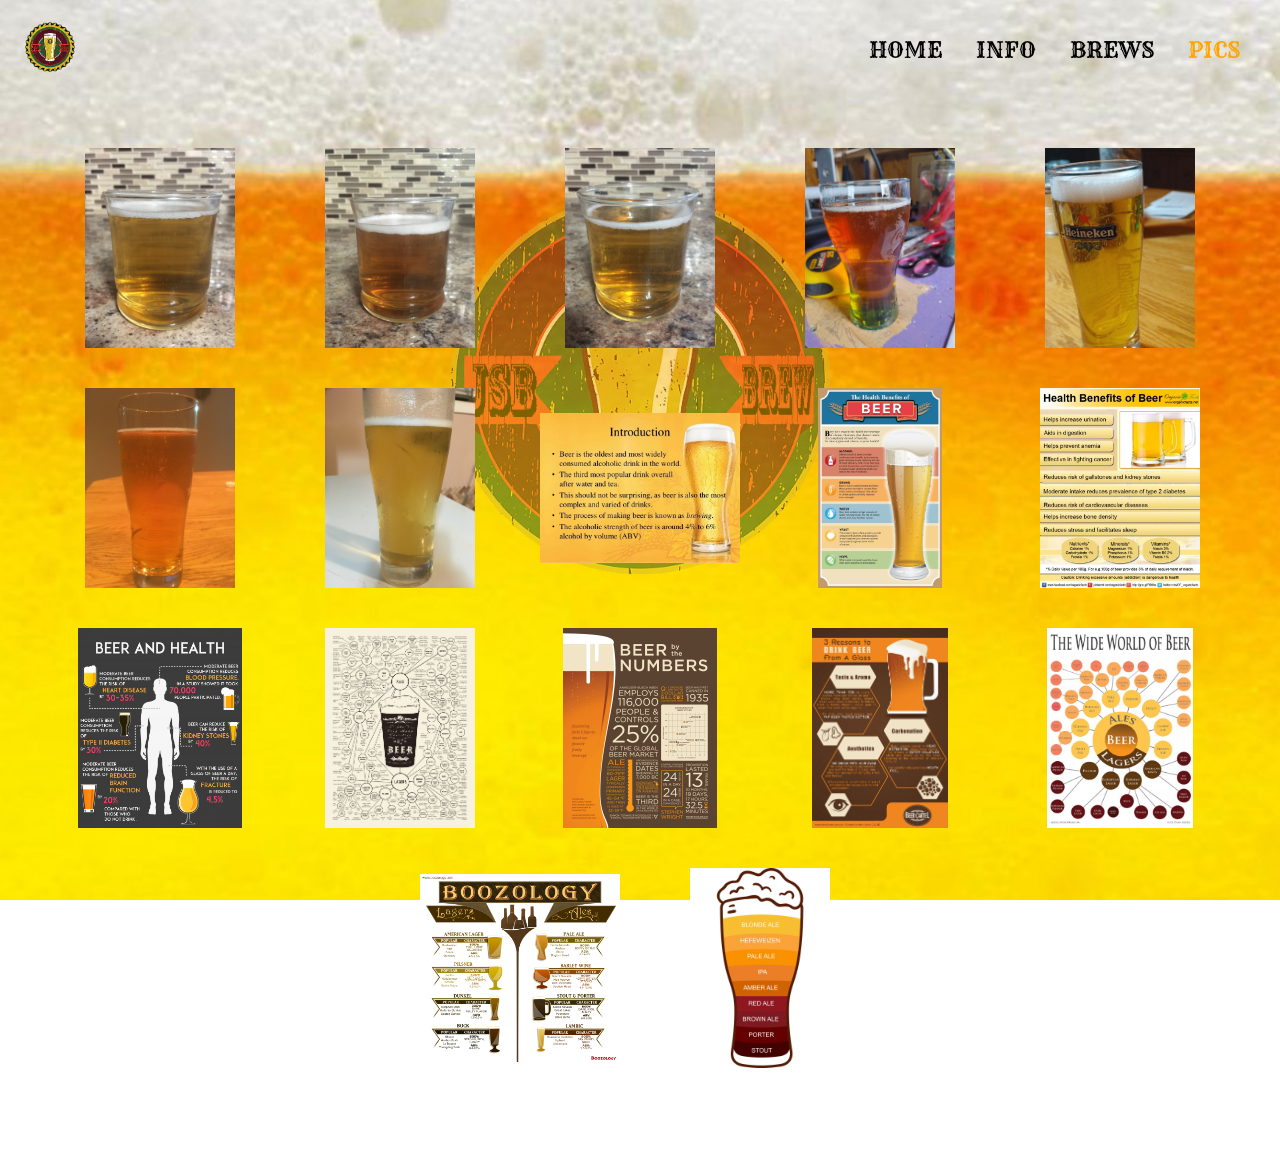
<file: gallery.html>
<!DOCTYPE html>
<html lang="en">
<head>
    <meta charset="UTF-8">
    <meta http-equiv="X-UA-Compatible" content="IE=edge">
    <meta name="viewport" content="width=device-width, initial-scale=1.0">
    <title>JSB Brew Gallery</title>
    <link rel="stylesheet" href="https://cdnjs.cloudflare.com/ajax/libs/font-awesome/5.15.3/css/all.min.css" integrity="sha512-iBBXm8fW90+nuLcSKlbmrPcLa0OT92xO1BIsZ+ywDWZCvqsWgccV3gFoRBv0z+8dLJgyAHIhR35VZc2oM/gI1w==" crossorigin="anonymous" />
    <link rel="stylesheet" href="https://unpkg.com/swiper/swiper-bundle.min.css" />
    <link rel="stylesheet" href="style.css">
</head>
<body>

    <div class="bg-area"></div>

    <div class="container">
        
            <!-- nav starts here -->
            <div class="header">
                <div class="logo">
                    <a href="index.html"><img src="img/home-logo-js.png" class="logo" alt=""></a>
                </div>
                <div class="toggle" onclick="toggleMenu();"></div>
                <div class="navbar">
                    <ul class="navigation">
                        <li><a href="index.html" onclick="toggleMenu();">Home</a></li>
                        <li><a href="info.html" onclick="toggleMenu();">Info</a></li>
                        <li><a href="records.html" onclick="toggleMenu();">Brews</a></li>
                        <li><a href="#" class="active" onclick="toggleMenu();">Pics</a></li>
                    </ul>
                </div>
            </div>
            <!-- nav ends here -->

            <!-- logo bg starts here -->
            <div class="label">
                <img src="img/small-logo.png" alt="logo">
            </div>
            <!-- logo bg ends here -->
            <div class="gallery-main">
            <section>
                <div class="box">
                    <div class="imgBx">
                        <img src="img/A4.JPG" alt="">
                        <h2>Click Again To Close</h2>
                        <div class="content">
                            <h3>American Lager Light (4th)</h3>
                        </div>
                    </div>
                </div>
                <div class="box">
                    <div class="imgBx">
                        <img src="img/MPL.JPG" alt="">
                        <h2>Click Again To Close</h2>
                        <div class="content">
                            <h3>Munton's Premium Lager</h3>
                        </div>
                    </div>
                </div>
                <div class="box">
                    <div class="imgBx">
                        <img src="img/A3.JPG" alt="">
                        <h2>Click Again To Close</h2>
                        <div class="content">
                            <h3>American Lager Light (3rd)</h3>
                        </div>
                    </div>
                </div>
                <div class="box">
                    <div class="imgBx">
                        <img src="img/b2.png" alt="">
                        <h2>Click Again To Close</h2>
                        <div class="content">
                            <h3>Munton's Cerveza</h3>
                        </div>
                    </div>
                </div>
                <div class="box">
                    <div class="imgBx">
                        <img src="img/b1.png" alt="">
                        <h2>Click Again To Close</h2>
                        <div class="content">
                            <h3>American Lager Light (1st)</h3>
                        </div>
                    </div>
                </div>
                <div class="box">
                    <div class="imgBx">
                        <img src="img/nz-pilsner.JPG" alt="">
                        <h2>Click Again To Close</h2>
                        <div class="content">
                            <h3>New Zealand Pilsner</h3>
                        </div>
                    </div>
                </div>
                <div class="box">
                    <div class="imgBx">
                        <img src="img/Coopers-Blonde2.JPG" alt="">
                        <h2>Click Again To Close</h2>
                        <div class="content">
                            <h3>Coopers Blonde (2nd)</h3>
                        </div>
                    </div>
                </div>
                <div class="box">
                    <div class="imgBx">
                        <img src="img/g9.jpg" alt="">
                        <h2>Click Again To Close</h2>
                    </div>
                </div>
                <div class="box">
                    <div class="imgBx">
                        <img src="img/g10.jpg" alt="">
                        <h2>Click Again To Close</h2>
                    </div>
                </div>
                <div class="box">
                    <div class="imgBx">
                        <img src="img/g11.jpg" alt="">
                        <h2>Click Again To Close</h2>
                    </div>
                </div>
                <div class="box">
                    <div class="imgBx">
                        <img src="img/g8.jpg" alt="">
                        <h2>Click Again To Close</h2>
                    </div>
                </div>
                <div class="box">
                    <div class="imgBx">
                        <img src="img/g7.jpg" alt="">
                        <h2>Click Again To Close</h2>
                    </div>
                </div>
                <div class="box">
                    <div class="imgBx">
                        <img src="img/g1.png" alt="">
                        <h2>Click Again To Close</h2>
                    </div>
                </div>
                <div class="box">
                    <div class="imgBx">
                        <img src="img/g3.jpg" alt="">
                        <h2>Click Again To Close</h2>
                    </div>
                </div>
                <div class="box">
                    <div class="imgBx">
                        <img src="img/g6.jpg" alt="">
                        <h2>Click Again To Close</h2>
                    </div>
                </div>
                <div class="box">
                    <div class="imgBx">
                        <img src="img/g4.png" alt="">
                        <h2>Click Again To Close</h2>
                    </div>
                </div>
                <div class="box">
                    <div class="imgBx">
                        <img src="img/g16.png" alt="">
                        <h2>Click Again To Close</h2>
                    </div>
                </div>
            </section>
        
        
        <!-- footer starts here -->
        <div class="footer">
            <ul class="icons">        
                <li class="icon"><a href="#"><i class="fab fa-facebook-f"></i></a></li>        
                    <li class="icon"><a href="#"><i class="fab fa-twitter"></i></a></li>        
                    <li class="icon"><a href="#"><i class="fab fa-instagram"></i></a></li>        
                    <li class="icon"><a href="#"><i class="fab fa-pinterest"></i></a></li>
            </ul>
        </div>
        <!-- footer ends here -->

    </div>

</div>
    <script src="https://unpkg.com/swiper/swiper-bundle.min.js"></script>
    <script src="script.js"></script>
</body>
</html>
</file>
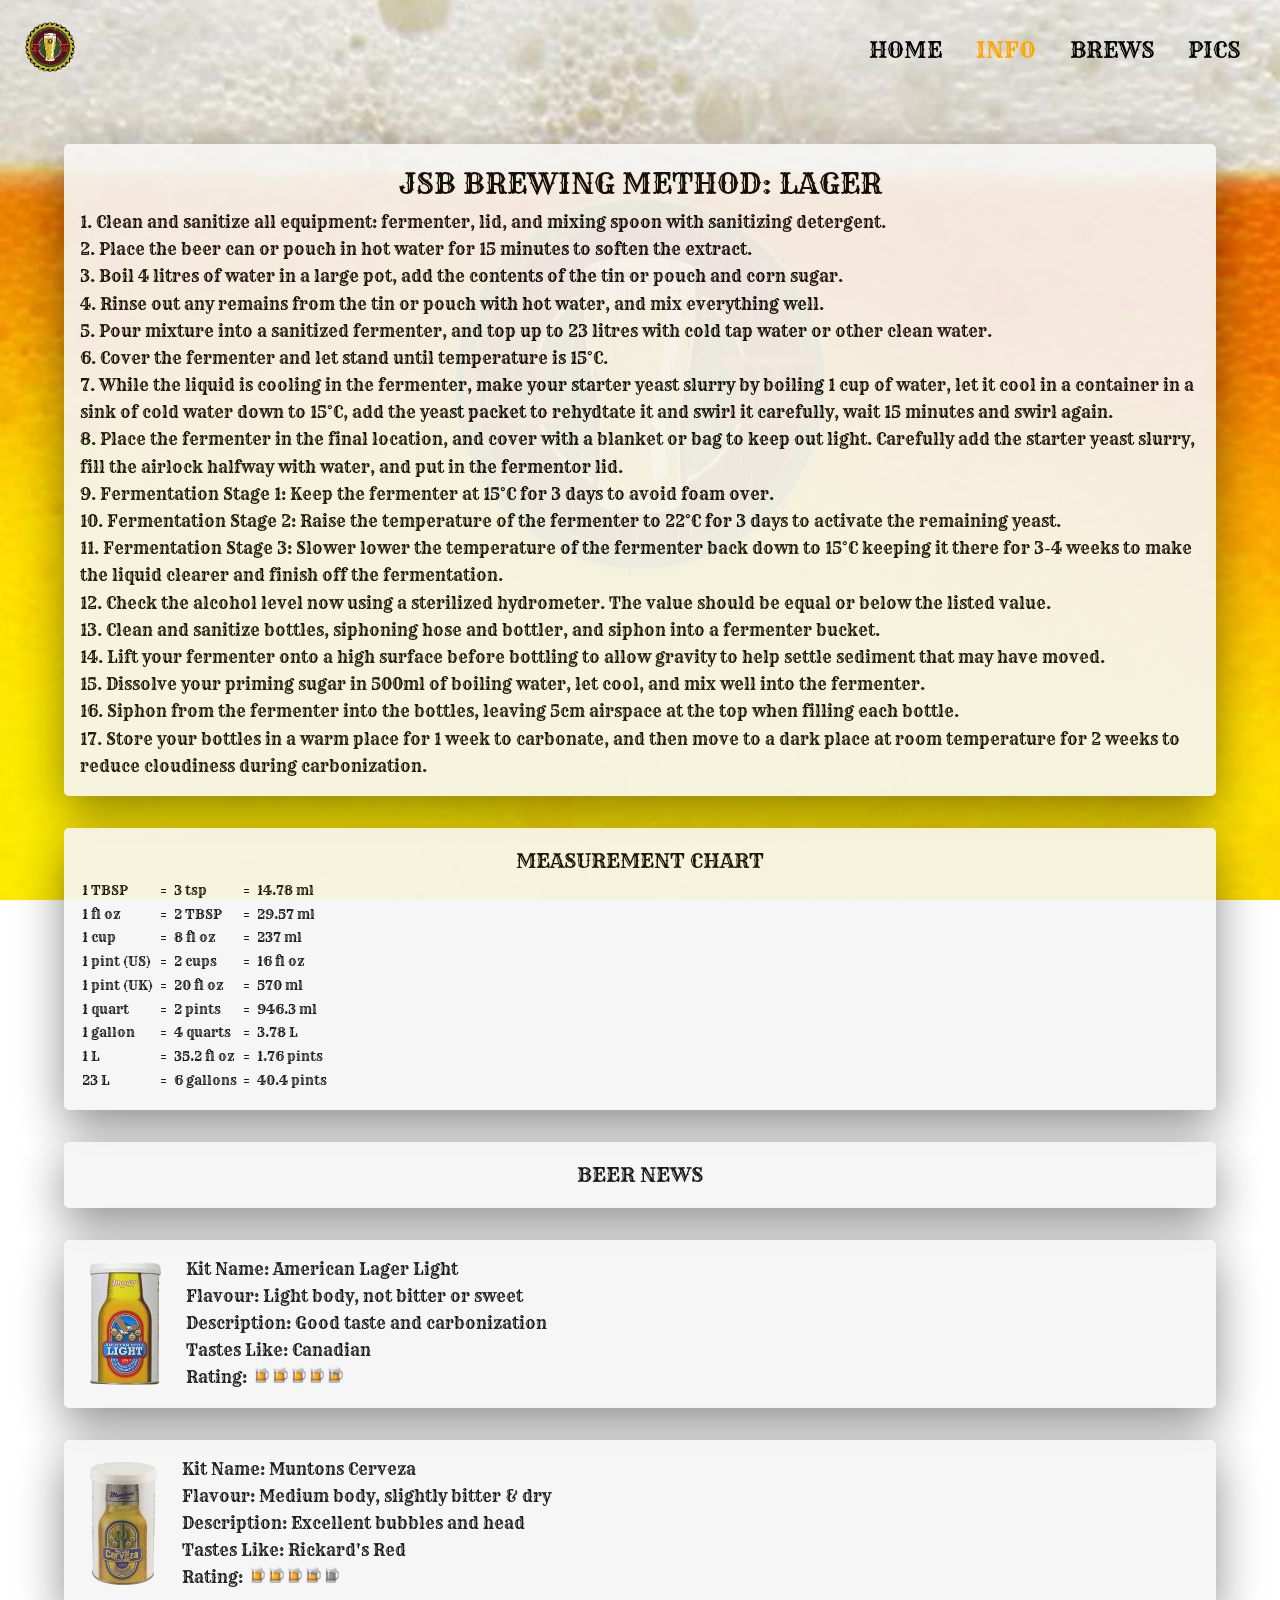
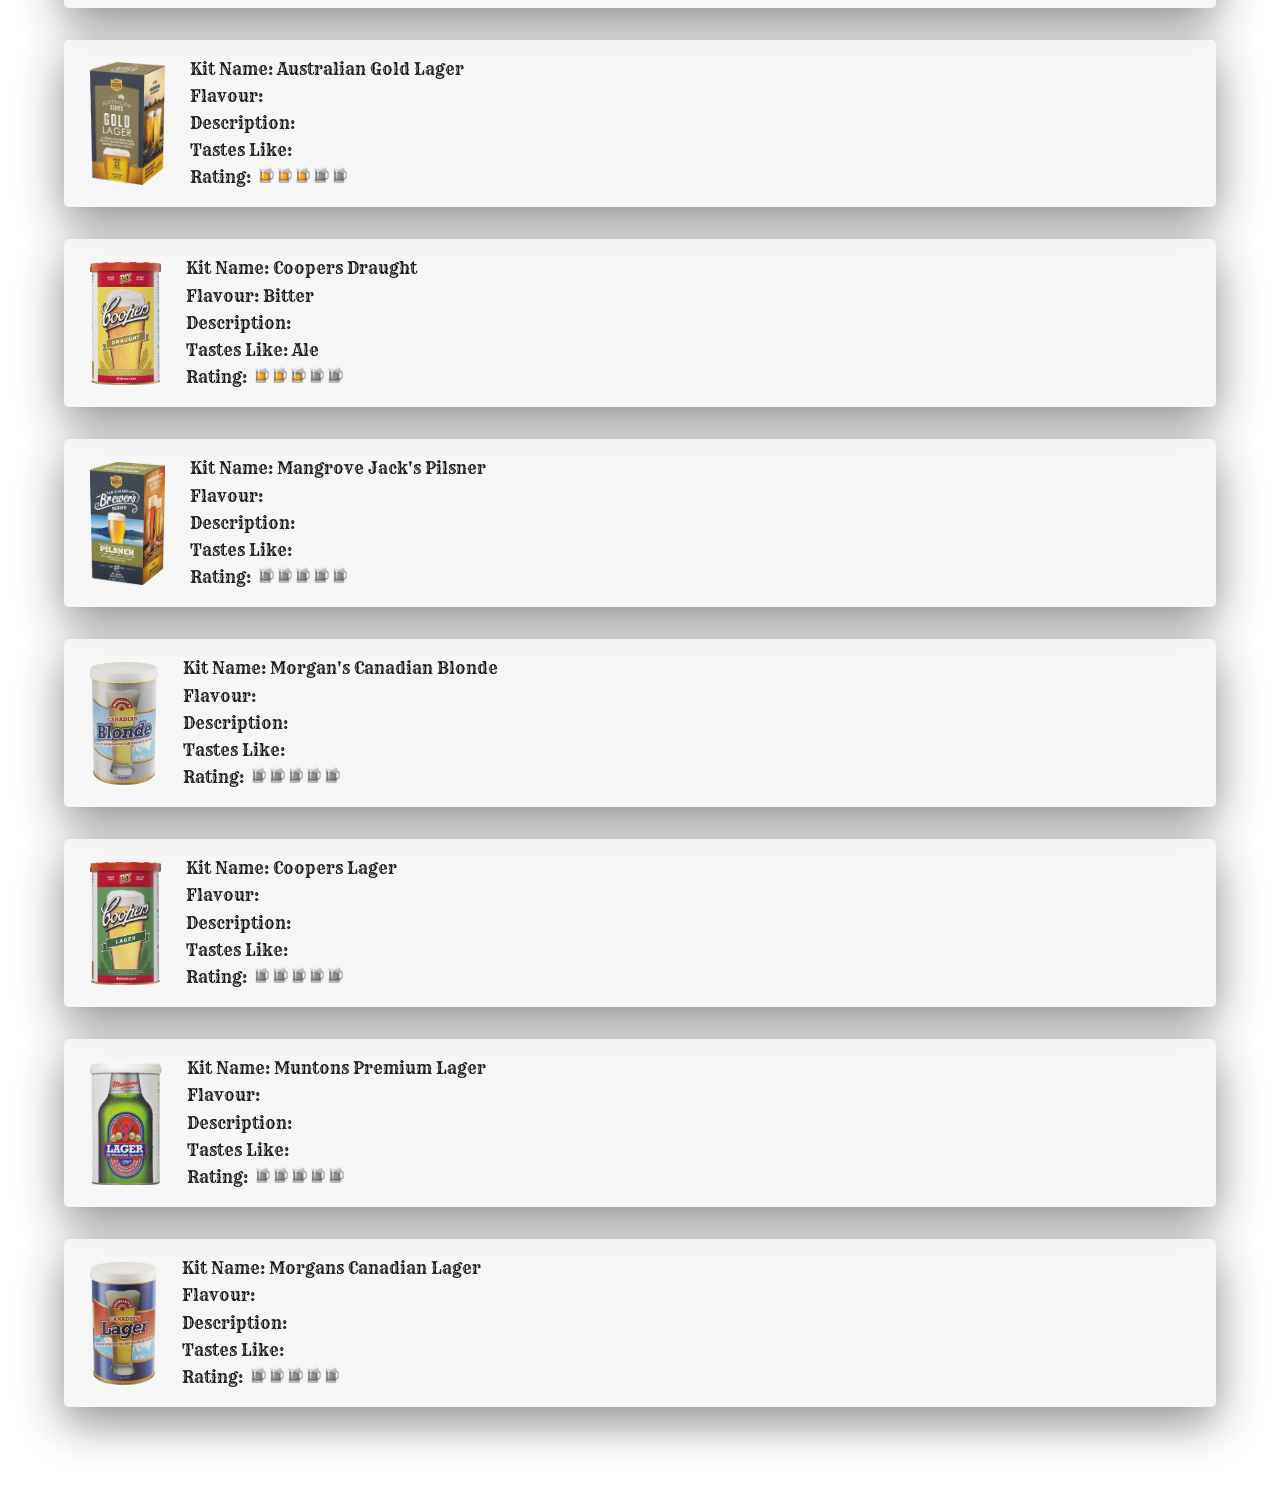
<file: info.html>
<!DOCTYPE html>
<html lang="en">
<head>
    <meta charset="UTF-8">
    <meta http-equiv="X-UA-Compatible" content="IE=edge">
    <meta name="viewport" content="width=device-width, initial-scale=1.0">
    <title>JSB Brew Info</title>
    <!-- <link rel="preconnect" href="https://fonts.gstatic.com"> -->
    <!-- <link href="https://fonts.googleapis.com/css2?family=Rye&display=swap" rel="stylesheet"> -->
    <link rel="stylesheet" href="https://cdnjs.cloudflare.com/ajax/libs/font-awesome/5.15.3/css/all.min.css" integrity="sha512-iBBXm8fW90+nuLcSKlbmrPcLa0OT92xO1BIsZ+ywDWZCvqsWgccV3gFoRBv0z+8dLJgyAHIhR35VZc2oM/gI1w==" crossorigin="anonymous" />
    <!-- <link rel="stylesheet" href="https://unpkg.com/swiper/swiper-bundle.min.css" /> -->
    <link rel="stylesheet" href="style.css">
</head>
<body>

    <div class="bg-area"></div>

    <div class="container">
        
            <!-- nav starts here -->
            <div class="header">
                <div class="logo">
                    <a href="index.html"><img src="img/home-logo-js.png" class="logo" alt=""></a>
                </div>
                <div class="toggle" onclick="toggleMenu();"></div>
                <div class="navbar">
                    <ul class="navigation">
                        <li><a href="index.html" onclick="toggleMenu();">Home</a></li>
                        <li><a href="#" class="active" onclick="toggleMenu();">Info</a></li>
                        <li><a href="records.html" onclick="toggleMenu();">Brews</a></li>
                        <li><a href="gallery.html" onclick="toggleMenu();">Pics</a></li>
                    </ul>
                </div>
            </div>
            <!-- nav ends here -->

            <!-- logo bg starts here -->
            <div class="label">
                <img src="img/small-logo.png" alt="logo">
            </div>
            <!-- logo bg ends here -->
            <div class="info-main">
            <!-- method start here -->
            <div class="card methods">
                <h3>JSB Brewing Method: Lager</h3>
                <p>
                    1. Clean and sanitize all equipment: fermenter, lid, and mixing spoon with sanitizing detergent.<br>
                    2. Place the beer can or pouch in hot water for 15 minutes to soften the extract.<br>
                    3. Boil 4 litres of water in a large pot, add the contents of the tin or pouch and corn sugar.<br>
                    4. Rinse out any remains from the tin or pouch with hot water, and mix everything well.<br>
                    5. Pour mixture into a sanitized fermenter, and top up to 23 litres with cold tap water or other clean water.<br>
                    6. Cover the fermenter and let stand until temperature is 15°C.<br>
                    7. While the liquid is cooling in the fermenter, make your starter yeast slurry by boiling 1 cup of water, let it cool in a container in a sink of cold water down to 15°C, add the yeast packet to rehydtate it and swirl it carefully, wait 15 minutes and swirl again.<br>
                    8. Place the fermenter in the final location, and cover with a blanket or bag to keep out light. Carefully add the starter yeast slurry, fill the airlock halfway with water, and put in the fermentor lid.<br>
                    9. Fermentation Stage 1: Keep the fermenter at 15°C for 3 days to avoid foam over.<br>
                    10. Fermentation Stage 2: Raise the temperature of the fermenter to 22°C for 3 days to activate the remaining yeast.<br>
                    11. Fermentation Stage 3: Slower lower the temperature of the fermenter back down to 15°C keeping it there for 3-4 weeks to make the liquid clearer and finish off the fermentation.<br>
                    12. Check the alcohol level now using a sterilized hydrometer. The value should be equal or below the listed value.<br>
                    13. Clean and sanitize bottles, siphoning hose and bottler, and siphon into a fermenter bucket.<br>
                    14. Lift your fermenter onto a high surface before bottling to allow gravity to help settle sediment that may have moved.<br>
                    15. Dissolve your priming sugar in 500ml of boiling water, let cool, and mix well into the fermenter.<br>
                    16. Siphon from the fermenter into the bottles, leaving 5cm airspace at the top when filling each bottle.<br>
                    17. Store your bottles in a warm place for 1 week to carbonate, and then move to a dark place at room temperature for 2 weeks to reduce cloudiness during carbonization.<br>
                </p>
            </div>
            <!-- method ends here -->

            <!-- measurement chart starts here -->
            <div class="card">
                <h4>Measurement Chart</h4>
                <table>
                    <tr>
                        <td>1 TBSP</td>
                        <td>=</td>
                        <td>3 tsp</td>
                        <td>=</td>
                        <td>14.78 ml</td>
                    </tr>
                    <tr>
                        <td>1 fl oz</td>
                        <td>=</td>
                        <td>2 TBSP</td>
                        <td>=</td>
                        <td>29.57 ml</td>
                    </tr>
                    <tr>
                        <td>1 cup</td>
                        <td>=</td>
                        <td>8 fl oz</td>
                        <td>=</td>
                        <td>237 ml</td>
                    </tr>
                    <tr>
                        <td>1 pint (US)</td>
                        <td>=</td>
                        <td>2 cups</td>
                        <td>=</td>
                        <td>16 fl oz</td>
                    </tr>
                    <tr>
                        <td>1 pint (UK)</td>
                        <td>=</td>
                        <td>20 fl oz</td>
                        <td>=</td>
                        <td>570 ml</td>
                    </tr>
                    <tr>
                        <td>1 quart</td>
                        <td>=</td>
                        <td>2 pints</td>
                        <td>=</td>
                        <td>946.3 ml</td>
                    </tr>
                    <tr>
                        <td>1 gallon</td>
                        <td>=</td>
                        <td>4 quarts</td>
                        <td>=</td>
                        <td>3.78 L</td>
                    </tr>
                    <tr>
                        <td>1 L</td>
                        <td>=</td>
                        <td>35.2 fl oz</td>
                        <td>=</td>
                        <td>1.76 pints</td>
                    </tr>
                    <tr>
                        <td>23 L</td>
                        <td>=</td>
                        <td>6 gallons</td>
                        <td>=</td>
                        <td>40.4 pints</td>
                    </tr>
                </table>

            </div>
            <!-- measurement chart ends here -->

            <!-- newsfeed starts here -->
            <div class="card news">
                <h4>Beer News</h4>
                <!-- start sw-rss-feed code --> 
                <script type="text/javascript">   
                rssfeed_url = new Array(); 
                rssfeed_url[0]="https://beerandbrewing.com/rss/"; rssfeed_url[1]="https://athomebrewer.com/feed"; rssfeed_url[2]="http://beersmith.com/blog/feed/"; rssfeed_url[3]="http://feeds.feedburner.com/CraftBeerBrewingMagazinePodcast"; rssfeed_url[4]="https://www.canadianbeernews.com/feed/";  
                rssfeed_frame_width="100%"; 
                rssfeed_frame_height="300"; 
                rssfeed_scroll="on"; 
                rssfeed_scroll_step="9"; 
                rssfeed_scroll_bar="off"; 
                rssfeed_target="_blank"; 
                rssfeed_font_size="14"; 
                rssfeed_font_face="Times"; 
                rssfeed_border="off"; 
                rssfeed_css_url=""; 
                rssfeed_title="off"; 
                rssfeed_title_name=""; 
                rssfeed_title_bgcolor="#3366ff"; 
                rssfeed_title_color="#ffcc00"; 
                rssfeed_title_bgimage=""; 
                rssfeed_footer="off"; 
                rssfeed_footer_name="rss feed"; 
                rssfeed_footer_bgcolor="#fff"; 
                rssfeed_footer_color="#333"; 
                rssfeed_footer_bgimage=""; 
                rssfeed_item_title_length="50"; 
                rssfeed_item_title_color="#ffcc00"; 
                rssfeed_item_bgcolor="#"; 
                rssfeed_item_bgimage=""; 
                rssfeed_item_border_bottom="on"; 
                rssfeed_item_source_icon="on"; 
                rssfeed_item_date="on"; 
                rssfeed_item_description="on"; 
                rssfeed_item_description_length="500"; 
                rssfeed_item_description_color="#000"; 
                rssfeed_item_description_link_color="#ffcc00"; 
                rssfeed_item_description_tag="on"; 
                rssfeed_no_items="0"; 
                rssfeed_cache = "c773934f8f0cc232b1e6413786f71dca"; 
                </script> 
            <script type="text/javascript" src="//feed.surfing-waves.com/js/rss-feed.js"></script> 
            <!-- end sw-rss-feed code -->
            </div>
            <!-- newsfeed ends here -->

            <!-- kit cards start here -->
            <div class="card kit">
                <img src="img/american-light.png" class="kit-box" alt="">
                <div class="kit-info">
                    <p>Kit Name: American Lager Light</p>
                    <p>Flavour: Light body, not bitter or sweet</p>
                    <p>Description: Good taste and carbonization</p>
                    <p>Tastes Like: Canadian</p>
                    <p>Rating:&nbsp;  
                        <img src="img/muga.png" class="rating" alt="">
                        <img src="img/muga.png" class="rating" alt="">
                        <img src="img/muga.png" class="rating" alt="">
                        <img src="img/muga.png" class="rating" alt="">
                        <img src="img/mugc.png" class="rating" alt="">
                    </p>
                </div>
            </div>

            <div class="card kit">
                <img src="img/cerveza.png" class="kit-box" alt="">
                <div class="kit-info">
                    <p>Kit Name: Muntons Cerveza</p>
                    <p>Flavour: Medium body, slightly bitter & dry</p>
                    <p>Description: Excellent bubbles and head</p>
                    <p>Tastes Like: Rickard's Red</p>
                    <p>Rating:&nbsp;  
                        <img src="img/muga.png" class="rating" alt="">
                        <img src="img/muga.png" class="rating" alt="">
                        <img src="img/muga.png" class="rating" alt="">
                        <img src="img/mugc.png" class="rating" alt="">
                        <img src="img/mugb.png" class="rating" alt="">
                    </p>
                </div>
            </div>

            <div class="card kit">
                <img src="img/aust-gold.png" class="kit-box" alt="">
                <div class="kit-info">
                    <p>Kit Name: Australian Gold Lager</p>
                    <p>Flavour: </p>
                    <p>Description: </p>
                    <p>Tastes Like: </p>
                    <p>Rating:&nbsp;  
                        <img src="img/muga.png" class="rating" alt="">
                        <img src="img/muga.png" class="rating" alt="">
                        <img src="img/muga.png" class="rating" alt="">
                        <img src="img/mugb.png" class="rating" alt="">
                        <img src="img/mugb.png" class="rating" alt="">
                    </p>
                </div>
            </div>

            <div class="card kit">
                <img src="img/coopers-draught.png" class="kit-box" alt="">
                <div class="kit-info">
                    <p>Kit Name: Coopers Draught</p>
                    <p>Flavour: Bitter</p>
                    <p>Description: </p>
                    <p>Tastes Like: Ale</p>
                    <p>Rating:&nbsp;  
                        <img src="img/muga.png" class="rating" alt="">
                        <img src="img/muga.png" class="rating" alt="">
                        <img src="img/mugc.png" class="rating" alt="">
                        <img src="img/mugb.png" class="rating" alt="">
                        <img src="img/mugb.png" class="rating" alt="">
                    </p>
                </div>
            </div>

            <div class="card kit">
                <img src="img/nz-pilsner.png" class="kit-box" alt="">
                <div class="kit-info">
                    <p>Kit Name: Mangrove Jack's Pilsner</p>
                    <p>Flavour: </p>
                    <p>Description: </p>
                    <p>Tastes Like: </p>
                    <p>Rating:&nbsp;  
                        <img src="img/mugb.png" class="rating" alt="">
                        <img src="img/mugb.png" class="rating" alt="">
                        <img src="img/mugb.png" class="rating" alt="">
                        <img src="img/mugb.png" class="rating" alt="">
                        <img src="img/mugb.png" class="rating" alt="">
                    </p>
                </div>
            </div>

            <div class="card kit">
                <img src="img/morgans-blonde.png" class="kit-box" alt="">
                <div class="kit-info">
                    <p>Kit Name: Morgan's Canadian Blonde</p>
                    <p>Flavour: </p>
                    <p>Description: </p>
                    <p>Tastes Like: </p>
                    <p>Rating:&nbsp;  
                        <img src="img/mugb.png" class="rating" alt="">
                        <img src="img/mugb.png" class="rating" alt="">
                        <img src="img/mugb.png" class="rating" alt="">
                        <img src="img/mugb.png" class="rating" alt="">
                        <img src="img/mugb.png" class="rating" alt="">
                    </p>
                </div>
            </div>

            <div class="card kit">
                <img src="img/coopers-lager.png" class="kit-box" alt="">
                <div class="kit-info">
                    <p>Kit Name: Coopers Lager</p>
                    <p>Flavour: </p>
                    <p>Description: </p>
                    <p>Tastes Like: </p>
                    <p>Rating:&nbsp;  
                        <img src="img/mugb.png" class="rating" alt="">
                        <img src="img/mugb.png" class="rating" alt="">
                        <img src="img/mugb.png" class="rating" alt="">
                        <img src="img/mugb.png" class="rating" alt="">
                        <img src="img/mugb.png" class="rating" alt="">
                    </p>
                </div>
            </div>

            <div class="card kit">
                <img src="img/Muntons-Lager.png" class="kit-box" alt="">
                <div class="kit-info">
                    <p>Kit Name: Muntons Premium Lager</p>
                    <p>Flavour: </p>
                    <p>Description: </p>
                    <p>Tastes Like: </p>
                    <p>Rating:&nbsp;  
                        <img src="img/mugb.png" class="rating" alt="">
                        <img src="img/mugb.png" class="rating" alt="">
                        <img src="img/mugb.png" class="rating" alt="">
                        <img src="img/mugb.png" class="rating" alt="">
                        <img src="img/mugb.png" class="rating" alt="">
                    </p>
                </div>
            </div>

            <div class="card kit">
                <img src="img/morgans-canadian-lager.png" class="kit-box" alt="">
                <div class="kit-info">
                    <p>Kit Name: Morgans Canadian Lager</p>
                    <p>Flavour: </p>
                    <p>Description: </p>
                    <p>Tastes Like: </p>
                    <p>Rating:&nbsp;  
                        <img src="img/mugb.png" class="rating" alt="">
                        <img src="img/mugb.png" class="rating" alt="">
                        <img src="img/mugb.png" class="rating" alt="">
                        <img src="img/mugb.png" class="rating" alt="">
                        <img src="img/mugb.png" class="rating" alt="">
                    </p>
                </div>
            </div>
            <!-- kit cards end here -->

            <!-- footer starts here -->
            <div class="footer">
                <ul class="icons">        
                    <li class="icon"><a href="#"><i class="fab fa-facebook-f"></i></a></li>        
                    <li class="icon"><a href="#"><i class="fab fa-twitter"></i></a></li>        
                    <li class="icon"><a href="#"><i class="fab fa-instagram"></i></a></li>        
                    <li class="icon"><a href="#"><i class="fab fa-pinterest"></i></a></li>
                </ul>
            </div>
            <!-- footer ends here -->
    </div>
    
</div>
    <!-- <script src="https://unpkg.com/swiper/swiper-bundle.min.js"></script> -->
    <script src="script.js"></script>
</body>
</html>
</file>
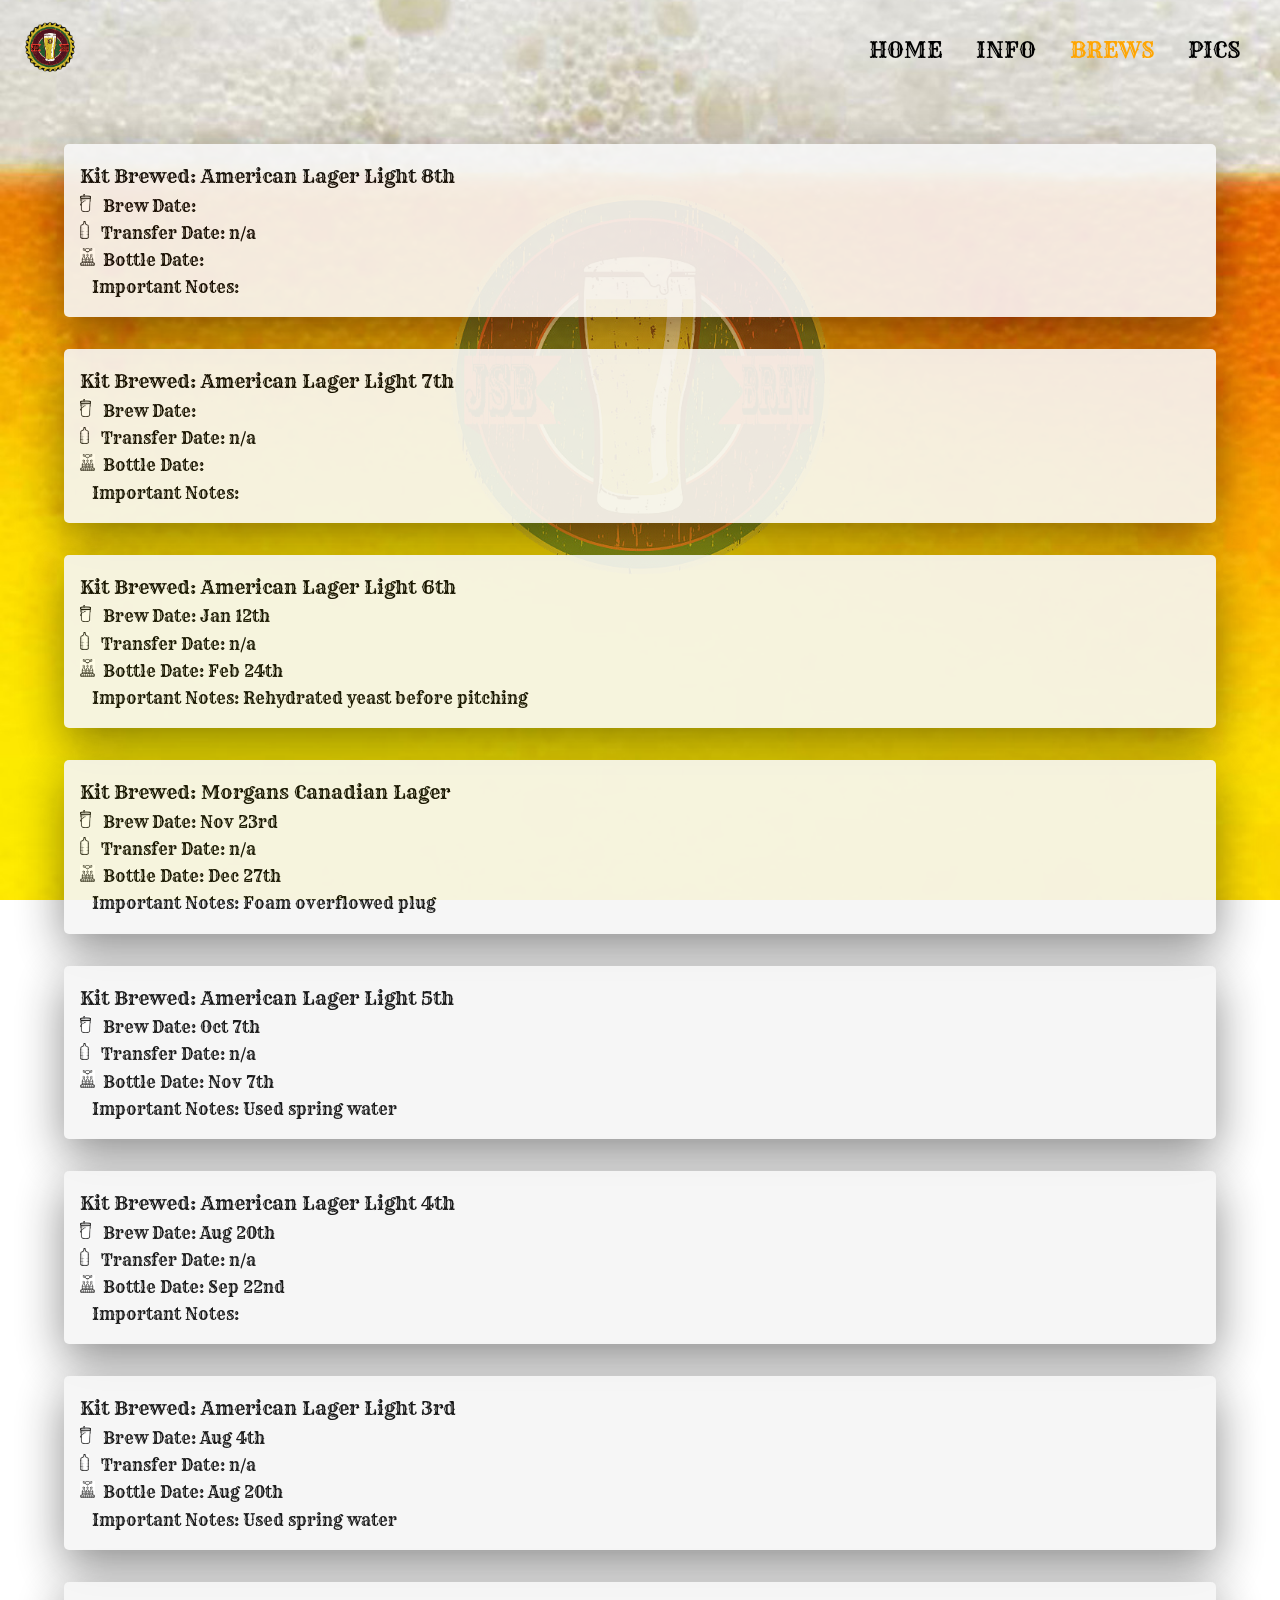
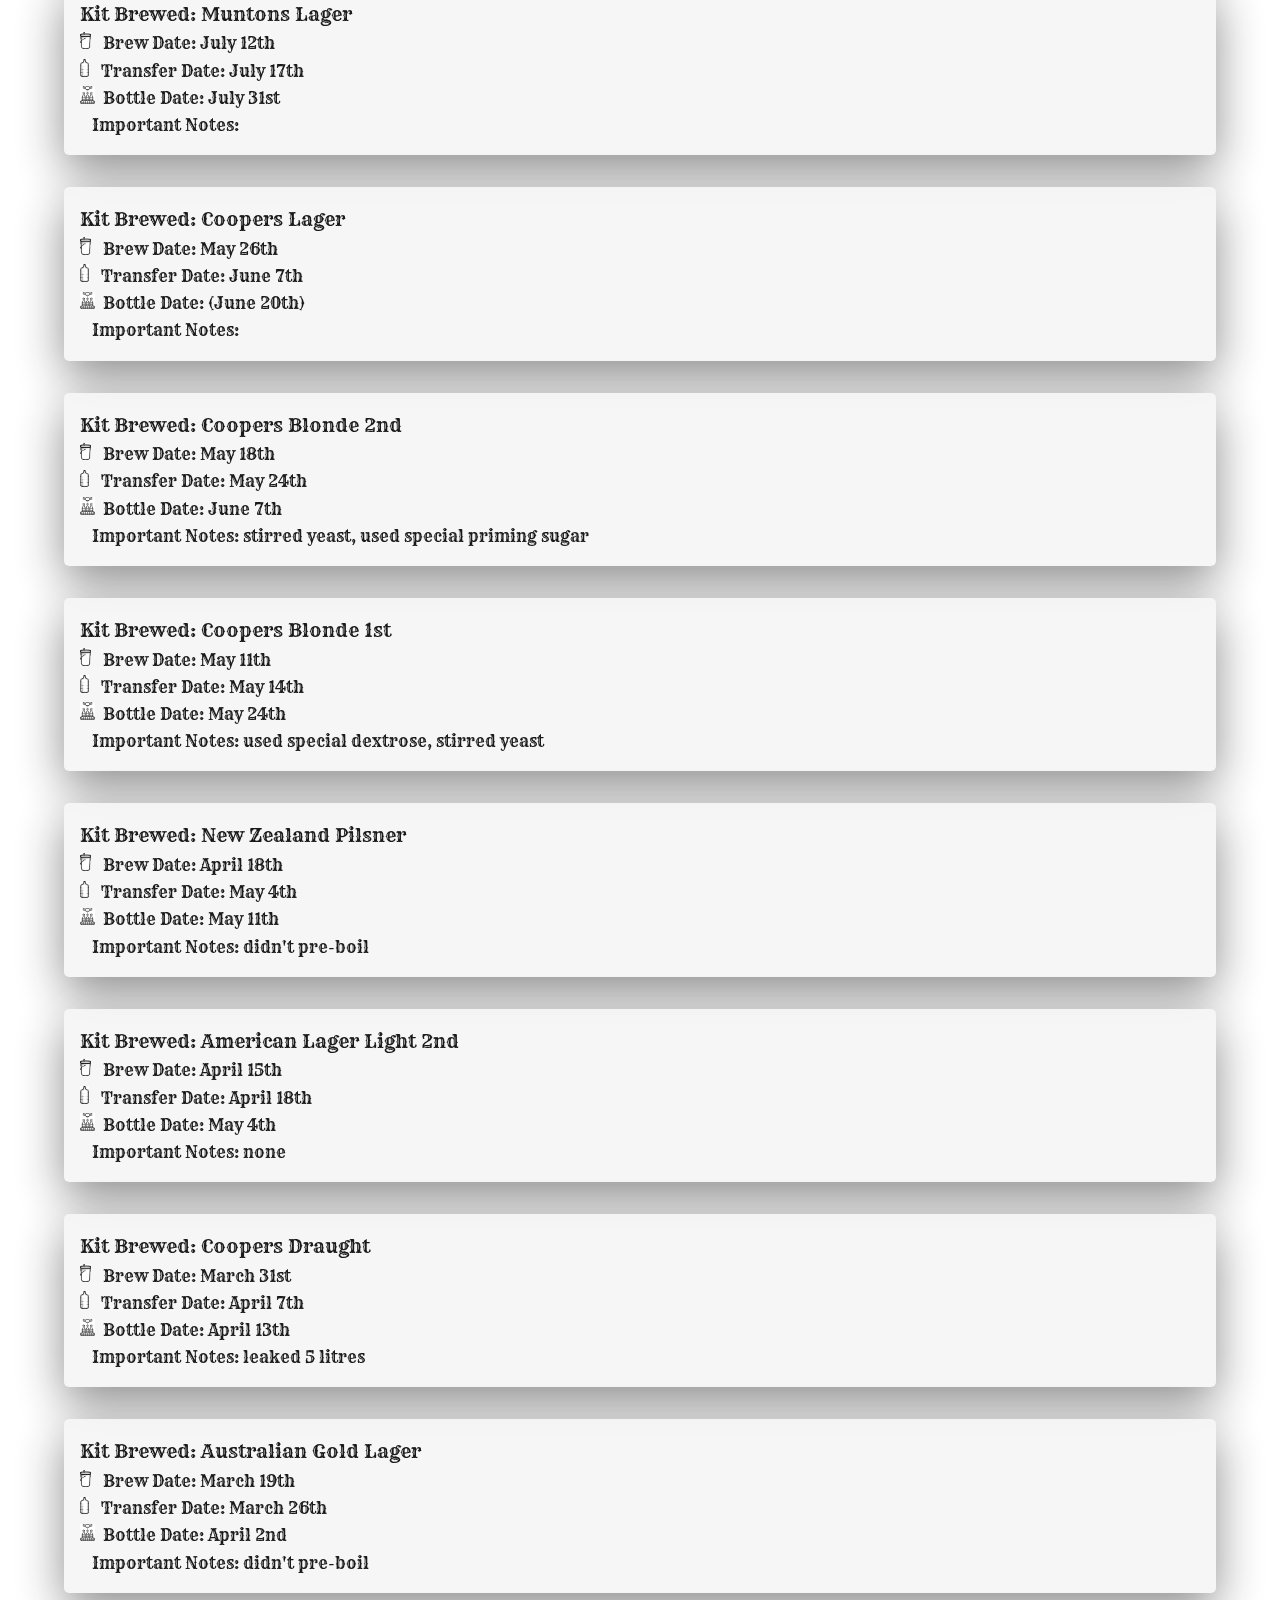
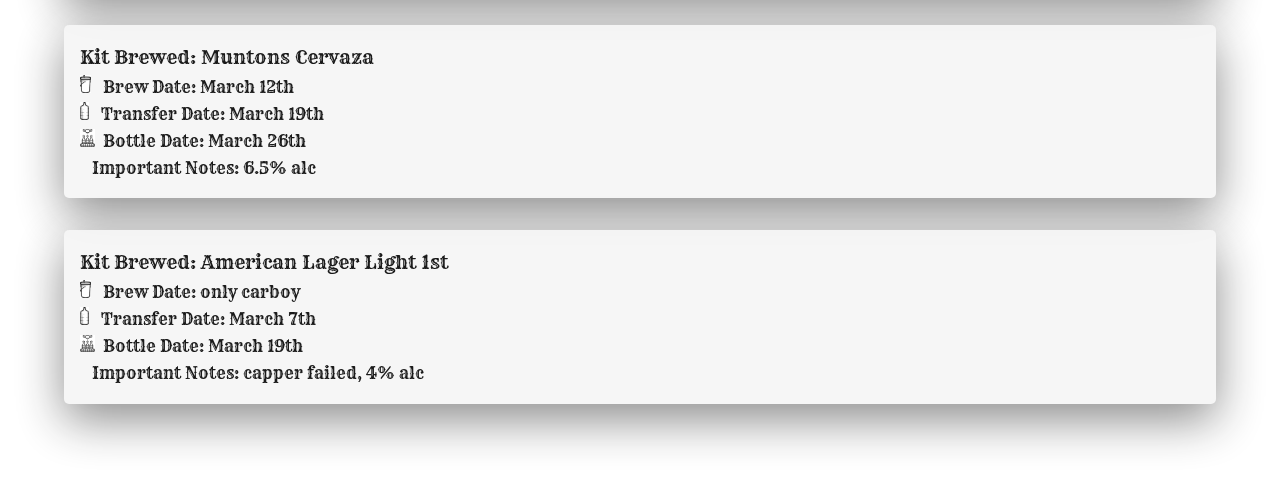
<file: records.html>
<!DOCTYPE html>
<html lang="en">
<head>
    <meta charset="UTF-8">
    <meta http-equiv="X-UA-Compatible" content="IE=edge">
    <meta name="viewport" content="width=device-width, initial-scale=1.0">
    <title>JSB Brew Records</title>
    <link rel="stylesheet" href="https://cdnjs.cloudflare.com/ajax/libs/font-awesome/5.15.3/css/all.min.css" integrity="sha512-iBBXm8fW90+nuLcSKlbmrPcLa0OT92xO1BIsZ+ywDWZCvqsWgccV3gFoRBv0z+8dLJgyAHIhR35VZc2oM/gI1w==" crossorigin="anonymous" />
    <!-- <link rel="stylesheet" href="https://unpkg.com/swiper/swiper-bundle.min.css" /> -->
    <link rel="stylesheet" href="style.css">
</head>
<body>

    <div class="bg-area"></div>

    <div class="container">
        
            <!-- nav starts here -->
            <div class="header">
                <div class="logo">
                    <a href="index.html"><img src="img/home-logo-js.png" class="logo" alt=""></a>
                </div>
                <div class="toggle" onclick="toggleMenu();"></div>
                <div class="navbar">
                    <ul class="navigation">
                        <li><a href="index.html" onclick="toggleMenu();">Home</a></li>
                        <li><a href="info.html" onclick="toggleMenu();">Info</a></li>
                        <li><a href="#" class="active" onclick="toggleMenu();">Brews</a></li>
                        <li><a href="gallery.html" onclick="toggleMenu();">Pics</a></li>
                    </ul>
                </div>
            </div>
            <!-- nav ends here -->

            <!-- logo bg starts here -->
            <div class="label">
                <img src="img/small-logo.png" alt="logo">
            </div>
            <!-- logo bg ends here -->
            <div class="brews-main">
            <!-- record cards start here -->
            <div class="card records">
                <p class="kit-brewed">Kit Brewed: American Lager Light 8th</p>
                <p><img src="img/fermenter.png" class="record-icon">&nbsp;&nbsp;&nbsp;Brew Date: </p>
                <p><img src="img/carboy.png" class="record-icon">&nbsp;&nbsp;&nbsp;Transfer Date: n/a</p>
                <p><img src="img/bottling.png" class="record-icon">&nbsp;&nbsp;Bottle Date: </p>
                <p><i class="far fa-file-alt"></i>&nbsp;&nbsp;&nbsp;Important Notes: </p>
            </div>
            <div class="card records">
                <p class="kit-brewed">Kit Brewed: American Lager Light 7th</p>
                <p><img src="img/fermenter.png" class="record-icon">&nbsp;&nbsp;&nbsp;Brew Date: </p>
                <p><img src="img/carboy.png" class="record-icon">&nbsp;&nbsp;&nbsp;Transfer Date: n/a</p>
                <p><img src="img/bottling.png" class="record-icon">&nbsp;&nbsp;Bottle Date: </p>
                <p><i class="far fa-file-alt"></i>&nbsp;&nbsp;&nbsp;Important Notes: </p>
            </div>
            <div class="card records">
                <p class="kit-brewed">Kit Brewed: American Lager Light 6th</p>
                <p><img src="img/fermenter.png" class="record-icon">&nbsp;&nbsp;&nbsp;Brew Date: Jan 12th</p>
                <p><img src="img/carboy.png" class="record-icon">&nbsp;&nbsp;&nbsp;Transfer Date: n/a</p>
                <p><img src="img/bottling.png" class="record-icon">&nbsp;&nbsp;Bottle Date: Feb 24th</p>
                <p><i class="far fa-file-alt"></i>&nbsp;&nbsp;&nbsp;Important Notes: Rehydrated yeast before pitching</p>
            </div>
            <div class="card records">
                <p class="kit-brewed">Kit Brewed: Morgans Canadian Lager</p>
                <p><img src="img/fermenter.png" class="record-icon">&nbsp;&nbsp;&nbsp;Brew Date: Nov 23rd</p>
                <p><img src="img/carboy.png" class="record-icon">&nbsp;&nbsp;&nbsp;Transfer Date: n/a</p>
                <p><img src="img/bottling.png" class="record-icon">&nbsp;&nbsp;Bottle Date: Dec 27th</p>
                <p><i class="far fa-file-alt"></i>&nbsp;&nbsp;&nbsp;Important Notes: Foam overflowed plug</p>
            </div>
            <div class="card records">
                <p class="kit-brewed">Kit Brewed: American Lager Light 5th</p>
                <p><img src="img/fermenter.png" class="record-icon">&nbsp;&nbsp;&nbsp;Brew Date: Oct 7th</p>
                <p><img src="img/carboy.png" class="record-icon">&nbsp;&nbsp;&nbsp;Transfer Date: n/a</p>
                <p><img src="img/bottling.png" class="record-icon">&nbsp;&nbsp;Bottle Date: Nov 7th</p>
                <p><i class="far fa-file-alt"></i>&nbsp;&nbsp;&nbsp;Important Notes: Used spring water</p>
            </div>
            <div class="card records">
                <p class="kit-brewed">Kit Brewed: American Lager Light 4th</p>
                <p><img src="img/fermenter.png" class="record-icon">&nbsp;&nbsp;&nbsp;Brew Date: Aug 20th</p>
                <p><img src="img/carboy.png" class="record-icon">&nbsp;&nbsp;&nbsp;Transfer Date: n/a</p>
                <p><img src="img/bottling.png" class="record-icon">&nbsp;&nbsp;Bottle Date: Sep 22nd</p>
                <p><i class="far fa-file-alt"></i>&nbsp;&nbsp;&nbsp;Important Notes:</p>
            </div>
            <div class="card records">
                <p class="kit-brewed">Kit Brewed: American Lager Light 3rd</p>
                <p><img src="img/fermenter.png" class="record-icon">&nbsp;&nbsp;&nbsp;Brew Date: Aug 4th</p>
                <p><img src="img/carboy.png" class="record-icon">&nbsp;&nbsp;&nbsp;Transfer Date: n/a</p>
                <p><img src="img/bottling.png" class="record-icon">&nbsp;&nbsp;Bottle Date: Aug 20th</p>
                <p><i class="far fa-file-alt"></i>&nbsp;&nbsp;&nbsp;Important Notes: Used spring water</p>
            </div>
            <div class="card records">
                <p class="kit-brewed">Kit Brewed: Muntons Lager</p>
                <p><img src="img/fermenter.png" class="record-icon">&nbsp;&nbsp;&nbsp;Brew Date: July 12th</p>
                <p><img src="img/carboy.png" class="record-icon">&nbsp;&nbsp;&nbsp;Transfer Date: July 17th</p>
                <p><img src="img/bottling.png" class="record-icon">&nbsp;&nbsp;Bottle Date: July 31st</p>
                <p><i class="far fa-file-alt"></i>&nbsp;&nbsp;&nbsp;Important Notes:</p>
            </div>
            <div class="card records">
                <p class="kit-brewed">Kit Brewed: Coopers Lager</p>
                <p><img src="img/fermenter.png" class="record-icon">&nbsp;&nbsp;&nbsp;Brew Date: May 26th</p>
                <p><img src="img/carboy.png" class="record-icon">&nbsp;&nbsp;&nbsp;Transfer Date: June 7th</p>
                <p><img src="img/bottling.png" class="record-icon">&nbsp;&nbsp;Bottle Date: (June 20th)</p>
                <p><i class="far fa-file-alt"></i>&nbsp;&nbsp;&nbsp;Important Notes:</p>
            </div>
            <div class="card records">
                <p class="kit-brewed">Kit Brewed: Coopers Blonde 2nd</p>
                <p><img src="img/fermenter.png" class="record-icon">&nbsp;&nbsp;&nbsp;Brew Date: May 18th</p>
                <p><img src="img/carboy.png" class="record-icon">&nbsp;&nbsp;&nbsp;Transfer Date: May 24th</p>
                <p><img src="img/bottling.png" class="record-icon">&nbsp;&nbsp;Bottle Date: June 7th</p>
                <p><i class="far fa-file-alt"></i>&nbsp;&nbsp;&nbsp;Important Notes: stirred yeast, used special priming sugar</p>
            </div>
            <div class="card records">
                <p class="kit-brewed">Kit Brewed: Coopers Blonde 1st</p>
                <p><img src="img/fermenter.png" class="record-icon">&nbsp;&nbsp;&nbsp;Brew Date: May 11th</p>
                <p><img src="img/carboy.png" class="record-icon">&nbsp;&nbsp;&nbsp;Transfer Date: May 14th</p>
                <p><img src="img/bottling.png" class="record-icon">&nbsp;&nbsp;Bottle Date: May 24th</p>
                <p><i class="far fa-file-alt"></i>&nbsp;&nbsp;&nbsp;Important Notes: used special dextrose, stirred yeast</p>
            </div>
            <div class="card records">
                <p class="kit-brewed">Kit Brewed: New Zealand Pilsner</p>
                <p><img src="img/fermenter.png" class="record-icon">&nbsp;&nbsp;&nbsp;Brew Date: April 18th</p>
                <p><img src="img/carboy.png" class="record-icon">&nbsp;&nbsp;&nbsp;Transfer Date: May 4th</p>
                <p><img src="img/bottling.png" class="record-icon">&nbsp;&nbsp;Bottle Date: May 11th</p>
                <p><i class="far fa-file-alt"></i>&nbsp;&nbsp;&nbsp;Important Notes: didn't pre-boil</p>
            </div>
            <div class="card records">
                <p class="kit-brewed">Kit Brewed: American Lager Light 2nd</p>
                <p><img src="img/fermenter.png" class="record-icon">&nbsp;&nbsp;&nbsp;Brew Date: April 15th</p>
                <p><img src="img/carboy.png" class="record-icon">&nbsp;&nbsp;&nbsp;Transfer Date: April 18th</p>
                <p><img src="img/bottling.png" class="record-icon">&nbsp;&nbsp;Bottle Date: May 4th</p>
                <p><i class="far fa-file-alt"></i>&nbsp;&nbsp;&nbsp;Important Notes: none</p>
            </div>
            <div class="card records">
                <p class="kit-brewed">Kit Brewed: Coopers Draught</p>
                <p><img src="img/fermenter.png" class="record-icon">&nbsp;&nbsp;&nbsp;Brew Date: March 31st</p>
                <p><img src="img/carboy.png" class="record-icon">&nbsp;&nbsp;&nbsp;Transfer Date: April 7th</p>
                <p><img src="img/bottling.png" class="record-icon">&nbsp;&nbsp;Bottle Date: April 13th</p>
                <p><i class="far fa-file-alt"></i>&nbsp;&nbsp;&nbsp;Important Notes: leaked 5 litres</p>
            </div>
            <div class="card records">
                <p class="kit-brewed">Kit Brewed: Australian Gold Lager</p>
                <p><img src="img/fermenter.png" class="record-icon">&nbsp;&nbsp;&nbsp;Brew Date: March 19th</p>
                <p><img src="img/carboy.png" class="record-icon">&nbsp;&nbsp;&nbsp;Transfer Date: March 26th</p>
                <p><img src="img/bottling.png" class="record-icon">&nbsp;&nbsp;Bottle Date: April 2nd</p>
                <p><i class="far fa-file-alt"></i>&nbsp;&nbsp;&nbsp;Important Notes: didn't pre-boil</p>
            </div>
            <div class="card records">
                <p class="kit-brewed">Kit Brewed: Muntons Cervaza</p>
                <p><img src="img/fermenter.png" class="record-icon">&nbsp;&nbsp;&nbsp;Brew Date: March 12th</p>
                <p><img src="img/carboy.png" class="record-icon">&nbsp;&nbsp;&nbsp;Transfer Date: March 19th</p>
                <p><img src="img/bottling.png" class="record-icon">&nbsp;&nbsp;Bottle Date: March 26th</p>
                <p><i class="far fa-file-alt"></i>&nbsp;&nbsp;&nbsp;Important Notes: 6.5% alc</p>
            </div>
            <div class="card records">
                <p class="kit-brewed">Kit Brewed: American Lager Light 1st</p>
                <p><img src="img/fermenter.png" class="record-icon">&nbsp;&nbsp;&nbsp;Brew Date: only carboy</p>
                <p><img src="img/carboy.png" class="record-icon">&nbsp;&nbsp;&nbsp;Transfer Date: March 7th</p>
                <p><img src="img/bottling.png" class="record-icon">&nbsp;&nbsp;Bottle Date: March 19th</p>
                <p><i class="far fa-file-alt"></i>&nbsp;&nbsp;&nbsp;Important Notes: capper failed, 4% alc</p>
            </div>
            <!-- record cards end here -->

            <!-- footer starts here -->
            <div class="footer">
                <ul class="icons">        
                    <li class="icon"><a href="#"><i class="fab fa-facebook-f"></i></a></li>        
                    <li class="icon"><a href="#"><i class="fab fa-twitter"></i></a></li>        
                    <li class="icon"><a href="#"><i class="fab fa-instagram"></i></a></li>        
                    <li class="icon"><a href="#"><i class="fab fa-pinterest"></i></a></li>
                </ul>
            </div>
            <!-- footer ends here -->
    </div>
    
</div>
    <!-- <script src="https://unpkg.com/swiper/swiper-bundle.min.js"></script> -->
    <script src="script.js"></script>
</body>
</html>
</file>
<file: style.css>
/* global styles start here */
@import url("https://fonts.googleapis.com/css2?family=Poppins:wght@200;300;400;500;600;700;800;900&display=swap");
@import url("https://fonts.googleapis.com/css2?family=Rye&display=swap");

* {
  margin: 0;
  padding: 0;
  box-sizing: border-box;
  font-family: "Poppins", sans-serif;
}

body {
  scroll-behavior: smooth;
}

.bg-area {
    position: fixed;
    top: 0;
    left: 0;
    min-width: 100%;
    min-height: 100%;
    width: auto;
    height: auto;
    z-index: -100;
    margin: 0;
    padding: 0;
    background: url(img/beer4.jpg) top 24% center no-repeat;
    -webkit-background-size: cover;
    -moz-background-size: cover;
    -o-background-size: cover;
    background-size: cover;
}

.container {
  width: 100%;
  max-width: 100vw;
  height: auto;
  min-height: 100vh;
}
/* global styles end here */

/* header and nav styles start here */
.header {
  width: 100%;
  height: 100px;
  padding: 0 25px;
  display: flex;
  align-items: center;
  justify-content: space-between;
  z-index: 8;
  position: fixed;
}

.header.sticky {
  height: 70px;
    background: rgba(0,0,0,0.7);
    transition: 0.3s ease-in-out;
    z-index: 9;
}

.logo {
  width: 50px;
  cursor: pointer;
  z-index: 10;
}

.logo img {
  width: 100%;
}

.logo:hover {
  transform: scale(1.05);
  transition: 0.3s ease-in-out;
  transform: rotate(-10deg);
}

.navbar ul li {
  list-style: none;
  display: inline-block;
  margin: 0 15px;
  position: relative;
  font-size: 1.4rem;
}

.navbar ul li a {
  text-decoration: none;
  font-family: "Rye", sans-serif;
  text-transform: uppercase;
  color: #000000;
}

.navbar ul li::after {
  content: "";
  height: 2px;
  width: 0;
  background: #000000;
  position: absolute;
  left: 0;
  bottom: -2px;
  transition: 0.5s;
}
.navbar ul li:hover::after {
  width: 100%;
}

.navbar ul li .active {
  color: orange;
}
/* header and nav styles end here */

/* logo bg styles start here*/
.label {
  width: 100%;
  position: relative;
  display: flex;
  justify-content: center;
  margin-top: 11.5rem;
  position: fixed;
}

.label img {
  width: 400px;
  opacity: 0.5;
}
/* logo bg styles end here*/

/* title text styles start here */
.content {
  width: 100%;
  position: relative;
  transform: translateY(70%);
  text-align: center;
  color: #000;
}

.content h1 {
  font-size: 6rem;
  font-family: "Rye";
  font-weight: 200;
}

.content h2 {
  font-size: 3rem;
  font-family: "Rye", sans-serif;
  font-weight: 200;
  margin-top: -1rem;
  margin-bottom: 2rem;
}
/* title text styles end here */

/* card styles start here */
.card {
  position: relative;
  width: 90%;
  display: block;
  justify-content: center;
  margin-top: 3rem;
  background-color: #f5f5f5;
  line-height: 1.7;
  opacity: 0.9;
  padding-left: 1rem;
  padding-right: 1rem;
  padding-bottom: 1rem;
  padding-top: 1rem;
  margin: 0 auto;
  margin-top: 2rem;
  border-radius: 5px;
  box-shadow: 0 1rem 3rem rgba(0, 0, 0, 0.5);
}

.card h3 {
  text-transform: uppercase;
  text-align: center;
  font-size: 1.8rem;
}

.card h4 {
  text-transform: uppercase;
  text-align: center;
  font-size: 1.25rem;
}

.card h3,
.card h4,
.card p {
  font-family: "Rye";
  font-weight: 100;
}

.history {
  text-align: left;
}

.carousel-card {
  position: relative;
  width: 90%;
  display: block;
  justify-content: center;
  margin-top: 3rem;
  background-color: #f5f5f5;
  background-image: url(img/wall.jpg);
  background-repeat: no-repeat;
  background-size: cover;
  background-position: center;
  padding-left: 1rem;
  padding-right: 1rem;
  margin: 0 auto;
  margin-top: 2rem;
  border-radius: 5px;
  box-shadow: 0 1rem 3rem rgba(0, 0, 0, 0.5);
}
/* card styles end here */

/* carousel styles start here*/
.swiper-slide img {
  height: 500px;
  max-width: 300px;
  padding-bottom: 1rem;
  padding-top: 1.1rem;
}

.swiper-button-next,
.swiper-button-prev {
  color: #ffffff;
}
/* carousel styles end here*/

.info-main {
  padding-top: 9rem;
}

/* methods card styles start here */
.methods {
  margin-top: 0;
}
/* methods card styles end here */

/* news styles start here */
.news {
  padding-top: -5rem;
}
/* news styles end here */

/* measurement chart styles start here */
td {
  position: relative;
  padding-right: 0.3rem;
  font-family: "Rye";
  font-size: 0.8rem;
  align-items: center;
  justify-content: center;
  align-content: center;
}
/* measurement chart styles end here */

/* kit card styles start here */
.kit {
  position: relative;
}

.kit-box {
  height: 8.1rem;
  float: left;
  padding-top: 0.4rem;
  padding-left: 10px;
  padding-right: 25px;
}

.kit h3 {
  margin-top: -2rem;
}

.kit h3,
.kit p {
  margin-left: 2rem;
}

.rating {
  width: 0.9rem;
}
/* kit card styles end here */

/* record styles start here */
.brews-main {
  padding-top: 7rem;
}

.kit-brewed {
  font-size: 1.2rem;
}
.record-icon {
  height: 1.1rem;
}
/* record styles end here */

/* Gallery Lightbox Styles Start Here */
.gallery-main {
  padding-top: 8rem;
}

section {
  position: relative;
  display: flex;
  justify-content: center;
  align-items: center;
  flex-wrap: wrap;
}
section .box {
  position: relative;
  width: 200px;
  height: 200px;
  margin: 20px;
  overflow: hidden;
  cursor: pointer;
}
section .box .imgBx {
  position: absolute;
  top: 0;
  left: 0;
  width: 100%;
  height: 100%;
  /* background: rgba(0, 0, 0, 0.9); */
}
section .box .imgBx.active {
  position: fixed;
  top: 0;
  left: 0;
  width: 100%;
  height: 100%;
  background: rgba(0, 0, 0, 0.9);
  z-index: 1000;
}
section .box .imgBx img {
  position: absolute;
  top: 0;
  left: 0;
  width: 100%;
  height: 100%;
  object-fit: contain;
}
section .box .imgBx.active img {
  position: absolute;
  top: 50px;
  left: 50px;
  right: 50px;
  bottom: 50px;
  width: calc(100% - 100px);
  height: calc(100% - 100px);
}
section .box .imgBx h2 {
  opacity: 0;
  visibility: hidden;
}
section .box .imgBx.active h2 {
  opacity: 1;
  visibility: visible;
  text-align: center;
  color: #fff;
  font-size: 16px;
  font-weight: 300;
  margin-top: 15px;
  letter-spacing: 3px;
}
section .box .imgBx .content {
  position: absolute;
  bottom: 50px;
  right: 50px;
  left: 50px;
  opacity: 0;
  margin-left: -3.1rem;
  visibility: hidden;
  background: rgba(0, 0, 0, 0.8);
  padding: 20px;
  color: #fff;
  transform: translateY(100%);
}
section .box .imgBx.active .content {
  opacity: 1;
  visibility: visible;
  transform: translateY(0);
  transition: 0.5s;
}
section .box .imgBx.active .content h3 {
  font-size: 24px;
  font-weight: 600;
}
/* Gallery Lightbox Styles End Here */

/* footer styles start here */
.footer {
  padding-bottom: 1rem;
}

.icons {
  height: 50px;
  display: flex;
  list-style: none;
  justify-content: center;
  font-size: 1.5rem;
  margin-top: 0.9rem;
  padding-top: 1rem;
}

li.icon a {
  color: #000000;
  padding: 1rem;
}

li.icon a:hover {
  color: #f5f5f5;
  cursor: pointer;
}
/* footer styles end here */

/* custom scrollbar styles start here */
::-webkit-scrollbar {
  width: 1rem;
}
::-webkit-scrollbar-track {
  background: #f1f1f1;
}
::-webkit-scrollbar-thumb {
  background: orange;
}
::-webkit-scrollbar-thumb:hover {
  background: darkorange;
}
/* custom scrollbar styles end here */

/* Responsive Styles Start here */
@media (max-width: 1089px) {
  .navbar .logo {
    margin-left: 10px;
  }
  .bg-area {
    background: url(img/beer4.jpg) top 35% center no-repeat;
  }
  .label {
    margin-top: 12rem;
  }
  /* .label img {
    width: 400px;
  } */
  .content {
    transform: translateY(65%);
  }
  .content h2 {
    padding-top: 3rem;
  }
  .story {
    margin-top: 4rem;
  }
  .info-main, .brews-main, .gallery-main {
    padding-top: 11rem;
  }
}

@media (max-width: 768px) {
  .header .navbar ul {
    display: none;
  }
  .toggle {
      position: fixed;
      right: 3rem;
      width: 25px;
      height: 25px;
      cursor: pointer;
      background: url(img/menu.png);
      background-size: 30px;
      background-position: center;
      background-repeat: no-repeat;
      z-index: 11;
  }
  .toggle.active {
      position: fixed;
      right: 3rem;
      background: url(img/close.png);
      background-size: 20px;
      background-position: center;
      background-repeat: no-repeat;
  }
  .header .navbar ul.navigation.active {
      position: fixed;
      top: 0;
      left: 0;
      height: 100%;
      width: 100%;
      display: flex;
      justify-content: center;
      align-items: center;
      flex-direction: column;
      background: #000000d0;
      z-index: 10;
  }
  .header .navbar ul.navigation.active li {
      padding: 1.5rem;
      font-size: 1.25rem;
      letter-spacing: 2px;  
  }
  .header .navbar ul.navigation.active li a {
      padding-left: 0;
      color: #fff;
  }
  .header .navbar ul.navigation.active li a:hover {
      color: orange;
  }
  .label img {
      width: 250px;
      height: 250px;
  }
  .content h1 {
      font-size: 5rem;
      margin-bottom: 1rem;
  }
  .content h2 {
    padding-top: 1rem;
  }
  .story {
    margin-top: 8rem;
  }
  .swiper-slide img {
      height: 268px;
      max-width: 160px;
      padding-bottom: 1rem;
      padding-top: 1.1rem;
  }
}

@media (max-width: 528px) {
  .bg-area {
      background: url(img/beer4.jpg) top 35% center no-repeat;
  }
  /* .label {
      margin-top: 18rem;
  } */
  .label img {
      width: 200px;
      height: 200px;
  }
  .content h1 {
      font-size: 5rem;
      margin-bottom: 1rem;
  }
  .content h2 {
    padding-top: 1rem;
  }
  .story {
    margin-top: 5rem;
  }
  .swiper-slide img {
      height: 268px;
      max-width: 160px;
      padding-bottom: 1rem;
      padding-top: 1.1rem;
  }
  .info-main, .brews-main, .gallery-main {
    padding-top: 12rem;
  }
}
/* responsive styles end here */



/* @media only screen and (max-width: 768px) and (-webkit-device-pixel-ratio: 2) and (device-aspect-ratio: 40/71) */

/* @media only screen and (min-device-width: 414px) and (-webkit-min-device-pixel-ratio: 3.5) and (device-aspect-ratio: 40/71) {
  .label {
    margin-top: 0.5rem;
  }
  .label img {
    width: 250px;
    height: 250px;
  }
  .content h1 {
    font-size: 5rem;
    margin-bottom: 1rem;
  }
  .swiper-slide img {
    height: 268px;
    max-width: 160px;
    padding-bottom: 1rem;
    padding-top: 1.1rem;
  }
} */

/* @media only screen and (min-device-width: 320px) and (max-device-width: 568px) and (-webkit-device-pixel-ratio: 2) and (device-aspect-ratio: 40/71) */
</file>
